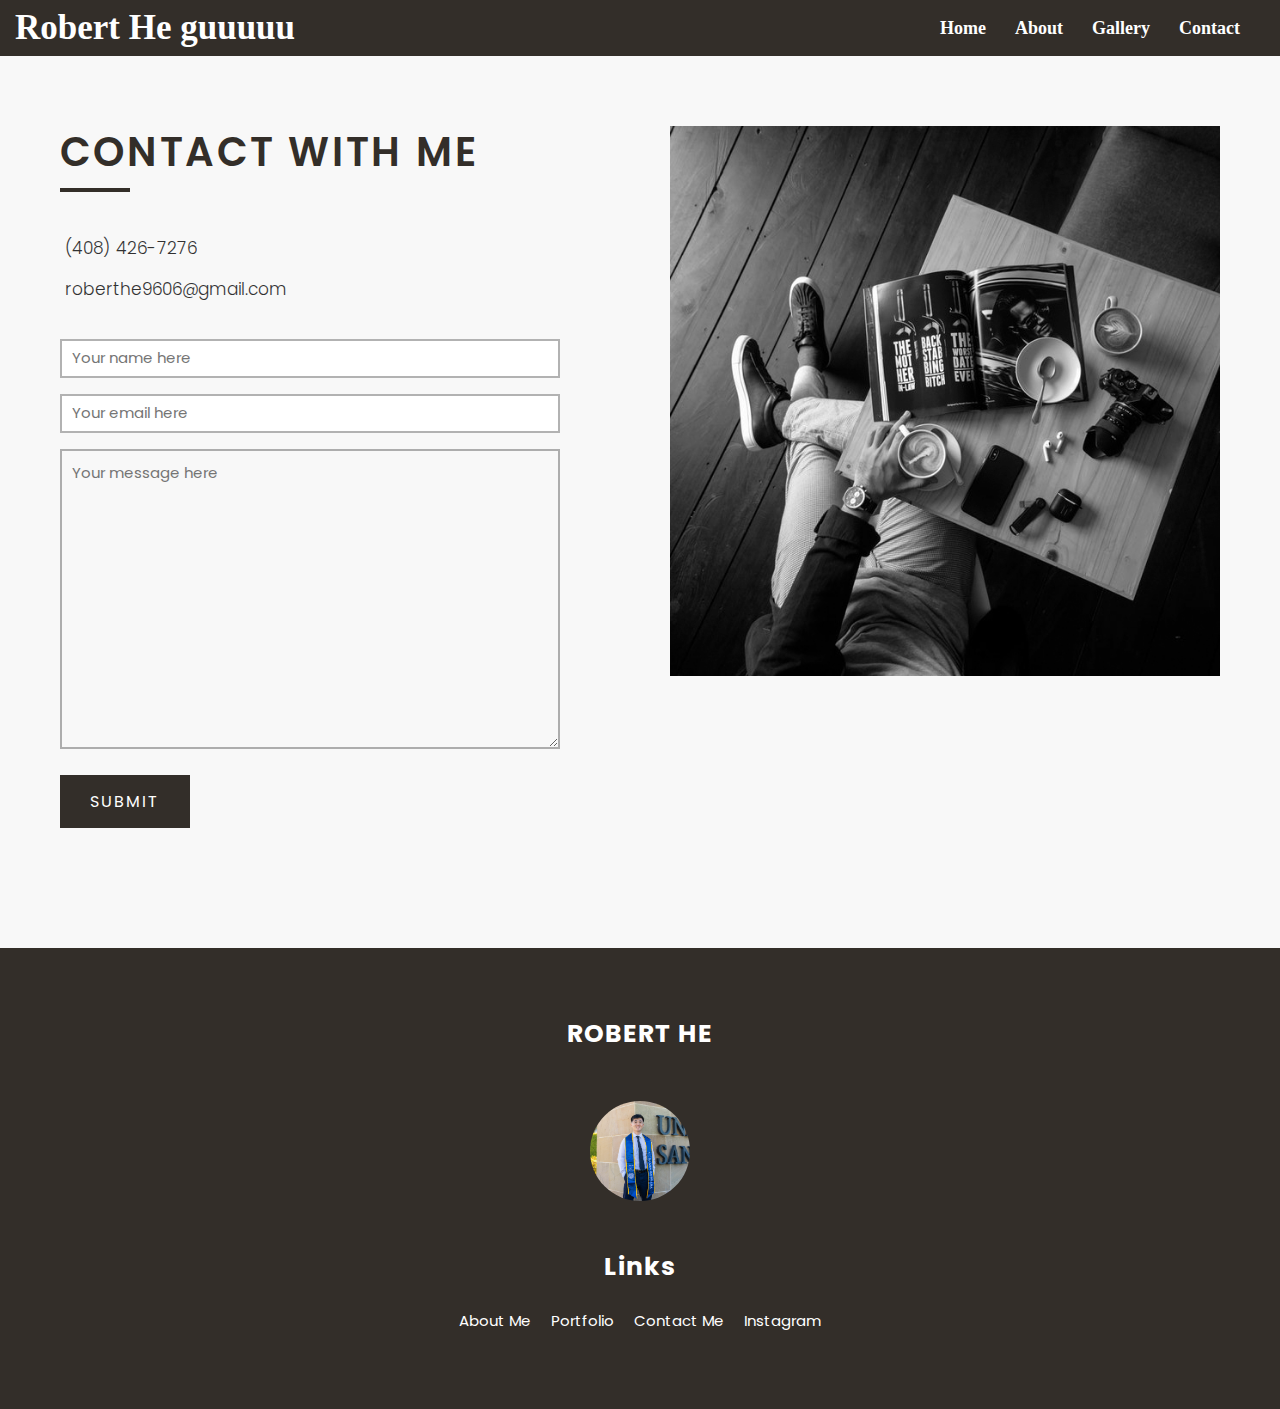
<file: contact.html>
<!DOCTYPE html>
<html lang="en">
<head>
    <meta charset="UTF-8">
    <meta http-equiv="X-UA-Compatible" content="IE=edge">
    <meta name="viewport" content="width=device-width, initial-scale=1.0">
    <title>I'm a Photographeradfjdkfas</title>
    <!-- font awesome -->
    <link rel="stylesheet" href="https://cdnjs.cloudflare.com/ajax/libs/font-awesome/6.0.0-beta2/css/all.min.css" integrity="sha512-YWzhKL2whUzgiheMoBFwW8CKV4qpHQAEuvilg9FAn5VJUDwKZZxkJNuGM4XkWuk94WCrrwslk8yWNGmY1EduTA==" crossorigin="anonymous" referrerpolicy="no-referrer" />
    <link rel = "stylesheet" href = "css/style.css">
</head>
<body>
    
    <!-- header -->
    <nav class="navbar">
        <div class="navdiv">
            <div class="logo"><a href="#">Robert He guuuuu</a> </div>
            <ul>
                <li class="nav"><a href="index.html" class="nav2">Home</a></li>
                <li class="nav"><a href="about.html" class="nav2">About</a></li>
                <li class="nav"><a href="gallery.html" class="nav2">Gallery</a></li>
                <li class="nav"><a href="contact.html" class="nav2">Contact</a></li>

            </ul>
        </div>
    </nav>
    <!-- end of header -->

    <!-- main content -->
    <main>
        <!-- contact section -->
        <section id = "contact" class = "py-7">
            <div class = "container">
                <div class = "contact-content flex">
                    <div class = "contact-left">
                        <div class="title">
                            <h2>contact with me</h2>
                        </div>
                        <p class = "lead"><i class = "fas fa-phone-alt"></i> (408) 426-7276</p>
                        <p class = "lead"><i class = "fas fa-envelope"></i> roberthe9606@gmail.com</p>
                        <form action="">
                            <input type = "text" class = "form-control" placeholder="Your name here">
                            <input type = "email" class = "form-control" placeholder="Your email here">
                            <div class="textarea-container">
                                <textarea class="form-control high-textbox" placeholder="Your message here"></textarea>
                                <div class="placeholder"></div>
                            </div>
                            <input type = "submit" class = "btn-submit btn" value = "Submit">
                        </form>
                    </div>

                    <div class = "contact-right">
                        <img src = "images/contact-pic.jpg" alt = "contact image">
                    </div>
                </div>
            </div>
        </section>
        <!-- end of contact section -->

        <!-- end of instagram section -->
    </main>
    <!-- end of main content -->

    <!-- footer -->
    <footer id = "footer" class = "py-7">
        <div class = "container">
            <div class = "footer-content">
                <div>
                    <h3>ROBERT HE</h3>
                    <div><img src = "images/rob1.png"></div>
                </div>

                <div>
                    <h3>Links</h3>
                    <ul class = "flex">
                        <li><a href = "/about.html">About Me</a></li>
                        <li><a href = "/gallery.html">Portfolio</a></li>
                        <li><a href = "/contact.html">Contact Me</a></li>
                        <li><a href = "https://instagram.com/rober.the9606?igshid=OGQ5ZDc2ODk2ZA==">Instagram</a></li>
                    </ul>
                </div>
            </div>
        </div>
    </footer>
    <!-- end of footer -->

</body>
</html>
</file>
<file: css/style.css>
@import url('https://fonts.googleapis.com/css2?family=Poppins:wght@300;400;500;600;700&display=swap');

:root{
    --transition: all 300ms ease-in-out;
    --dark-color: #332e29;
    --light-color: #fff;
}

*{
    box-sizing: border-box;
    padding: 0;
    margin: 0;
    outline: 0;
}
html{
    font-size: 10px;
    scroll-behavior: smooth;
}
body{
    font-size: 1.6rem;
    font-family: 'Poppins', sans-serif;
    line-height: 1.6;
}

button, .btn{
    cursor: pointer;
    border: none;
    background: transparent;
}
ul{
    list-style-type: none;
}
a{
    text-decoration: none;
    color: var(--dark-color);
}
img{
    width: 100%;
    display: block;
}
.container{
    max-width: 1200px;
    margin: 0 auto;
    padding: 0 2rem;
}
.vh-100{
    min-height: 100vh;
}
h1, h2, h3{
    margin-top: 0;
    line-height: 1.3;
    margin-bottom: 2rem;
    color: var(--dark-color);
}
.flex{
    display: flex;
    align-items: center;
    justify-content: center;
}
.py-7{
    padding: 7rem 0;
}
.grid{
    display: grid;
    grid-template-columns: repeat(1, 1fr);
    gap: 1rem;
}
.lead{
    opacity: 0.8;
    padding: 1rem 0;
    font-size: 1.7rem;
    font-weight: 300;
    line-height: 1.8;
}

/* header */
#header{
    background: linear-gradient(rgba(0, 0, 0, 0.5), rgba(0, 0, 0, 0.3)), url('../images/usopen.jpg') center/cover no-repeat fixed;
    justify-content: flex-start;
    align-items: flex-end;
}
#header .container{
    width: 100%;
}
.header-content{
    padding-bottom: 4rem;
}
.header-content h1{
    font-size: 4.5rem;
    margin-bottom: 0;
    text-transform: uppercase;
    color: var(--light-color);
}
.header-content h3{
    color: var(--light-color);
    font-weight: 300;
    letter-spacing: 4px;
    text-transform: uppercase;
    margin-top: 1.5rem;
}
.social-links{
    display: flex;
    margin-top: 3.5rem;
}
.social-links li a{
    width: 40px;
    height: 40px;
    background-color: var(--light-color);
    margin-right: 1rem;
    border-radius: .3rem;
    box-shadow: 0 0 6px 5px rgba(0, 0, 0, 0.2);
    transition: var(--transition);
}
.social-links li a:hover{
    opacity: 0.9;
}

/* about */
.about-left{
    margin-bottom: 4rem;
    height: 480px;
    overflow: hidden;
}
/* button down and title -reusable */
.btn-down{
    font-size: 3rem;
    display: inline-block;
    margin-top: 1rem;
    transition: var(--transition);
}
.btn-down:hover{
    opacity: 0.8;
    transform: translateY(5px);
}
.btn-down-white{
    color: var(--light-color);
}
.title{
    margin-bottom: 5rem;
}
.title h2{
    text-transform: uppercase;
    letter-spacing: 3px;
    font-weight: 600;
    position: relative;
}
.title h2::after{
    position: absolute;
    content: "";
    top: 120%;
    left: 0;
    width: 70px;
    height: 4px;
    background-color: var(--dark-color);
}

/* work */
#work{
    background: linear-gradient(rgba(0, 0, 0, 0.5), rgba(0, 0, 0, 0.3)), url('../images/work-pic.jpg') center/cover no-repeat fixed;
    color: var(--light-color);
}
#work .title h2, #work h3{
    color: var(--light-color);
}
#work .title h2::after{
    background: var(--light-color);
}
.work-bottom{
    margin-top: 4rem;
    text-align: center;
}
.work-bottom > div .icon img{
    width: 50px;
    margin: 0 auto 1.7rem auto;
}
/* portfolio */
.portfolio-grid > div{
    transition: var(--transition);
}
.portfolio-grid > div:hover{
    transform: scale(0.9);
}

/* contact */
#contact{
    background-color: rgb(248, 248, 248);
}
.contact-content{
    flex-direction: column;
    align-items: stretch;
}
.contact-left{
    margin-bottom: 5rem;
}
.contact-left .lead{
    padding: 0.5rem;
}
.contact-left form{
    margin-top: 3rem;
}
.contact-left form .form-control{
    display: block;
    margin: 1.6rem 0;
    border: 2px solid rgba(0, 0, 0, 0.3);
    padding: 1rem;
    width: 100%;
    
}
.contact-left form .form-control::placeholder{
    font-size: 15px;
    font-family: 'Poppins', sans-serif;
}

.textarea-container {
    position: relative;
}

textarea.high-textbox {
    height: 300px; /* Adjust the height as needed */
    resize: vertical; /* Allow vertical resizing of the textarea */
    border: none; /* Remove default border if needed */
    background: transparent; /* Make the background transparent */
    padding: 10px; /* Add padding for spacing */
    font-family: 'Poppins', sans-serif;
}

.placeholder {
    position: absolute;
    top: 10px; /* Adjust the top position as needed */
    left: 10px; /* Adjust the left position as needed */
    pointer-events: none; /* Allow clicking through the placeholder text */
    color: #888; /* Adjust the color as needed */
    font-family: 'Poppins', sans-serif;
}

.contact-left .btn-submit{
    padding: 1.4rem 3rem;
    font-family: 'Poppins', sans-serif;
    background-color: var(--dark-color);
    color: var(--light-color);
    margin-top: 1rem;
    text-transform: uppercase;
    letter-spacing: 2px;
    font-size: 1.6rem;
    transition: var(--transition);
}
.contact-left .btn-submit:hover{
    background-color: #000;
}

#insta{
    background: linear-gradient(rgba(0, 0, 0, 0.5), rgba(0, 0, 0, 0.3)), url('../images/insta-pic.jpg') center/cover no-repeat fixed;
    min-height: 65vh;
}
#insta .title h2{
    color: var(--light-color);
}
#insta .title h2::after{
    background-color: var(--light-color);
}
.insta-grid > div{
    height: 400px;
    overflow: hidden;
    transition: var(--transition);
}
.insta-grid > div img{
    height: 100%;
    object-fit: cover;
}
.insta-grid > div:hover{
    transform: scale(0.9);
}

/* footer */
#footer{
    background-color: var(--dark-color);
    color: var(--light-color);
}
.footer-content{
    text-align: center;
}
.footer-content h3{
    color: var(--light-color);
    font-size: 2.5rem;
    letter-spacing: 1px;
}
.footer-content ul{
    flex-direction: column;
}
.footer-content ul li a{
    color: var(--light-color);
    font-size: 1.5rem;
    transition: var(--transition);
}
.footer-content ul li a:hover{
    opacity: 0.7;
}
.footer-content ul li{
    margin: .5rem 1rem;
}
.footer-content > div:first-child{
    margin-bottom: 3rem;
}
.footer-content > div:first-child div{
    width: 100px;
    height: 100px;
    overflow: hidden;
    margin: 5rem auto;
    border-radius: 50%;
}


/* Media Queries */

@media(min-width: 450px){
    .work-bottom{
        grid-template-columns: repeat(2, 1fr);
        column-gap: 3rem;
        row-gap: 0;
    }
}
@media(min-width: 576px){
    .title h2{
        font-size: 4rem;
    }
    .work-bottom{
        grid-template-columns: repeat(2, 1fr);
    }
    .portfolio-grid{
        grid-template-columns: repeat(2, 1fr);
    }
    .portfolio-grid > div{
        height: 300px;
        overflow: hidden;
    }
    .portfolio-grid > div img{
        height: 100%;
        object-fit: cover;
        border-radius: 15px;
    }
    .contact-left form .form-control{
        max-width: 500px;
    }
    .footer-content ul{
        flex-direction: row;
    }

}

@media(min-width: 768px){
    .header-content h1{
        font-size: 7rem;
    }
    .about-content, .work-top{
        grid-template-columns: repeat(2, 1fr);
        column-gap: 6rem;
        row-gap: 0;
    }
    .about-left{
        margin-bottom: 0;
    }
    .contact-content{
        flex-direction: row;
    }
    .contact-right{
        padding-left: 3rem;
        width: 50%;
    }
    .contact-left{
        width: 50%;
    }
    .insta-grid{
        grid-template-columns: repeat(2, 1fr);
    }
}

@media(min-width: 992px){
    .insta-grid{
        grid-template-columns: repeat(4, 1fr);
    }
    .insta-grid > div{
        height: 250px;
    }
}

@media(min-width: 1200px){
    .portfolio-grid{
        grid-template-columns: repeat(3, 1fr);
    }
    .portfolio-grid > div:nth-child(2){
        grid-column: 2 / 4;
    }
    .portfolio-grid > div:nth-child(6){
        grid-column: 1 / 3;
    }
}

*{
    text-decoration: none;
}
.navbar{
    background: var(--dark-color);     font-family: Times, Times New Roman, serif;	
    ; padding-right: 15px;padding-left: 15px;
}
.navdiv{
    display: flex; align-items: center; justify-content: space-between;
}
.logo a{
    font-size: 35px; font-weight: 600; color: white;
}
.nav{
    list-style: none; display: inline-block;
}
.nav2{
    color: white; font-size: 18px; font-weight: bold; margin-right: 25px;
}


.img-gallery{
    margin-top: 25px;
    margin-bottom: 25px;
    margin-right: 50px;
    margin-left: 50px;
    display: grid;
    grid-template-columns: repeat(auto-fill, minmax(500px,1fr));
    grid-gap: 15px;
}

.img-gallery img {
    width: 100%;
    cursor: pointer;
    border-radius: 25px;
}

.img-gallery img:hover {
    transition: var(--transition);
    transform: scale(0.9);
}

.thumbnail{
    border-radius: 25px;
}

.thumbnail:hover{
    transition: var(--transition);
    transform: scale(0.9);
}

.thumbnail-gallery {
    max-width: 1200px;
    margin: auto;
    overflow: auto;
}

.event {
    margin: 25px;
    float: left;
    width: 390px;
}
  
.thumbnail-text{
    margin-top: 10px;
    margin-right: 50px;
    margin-left: 50px;
    text-align: center;
}
</file>
